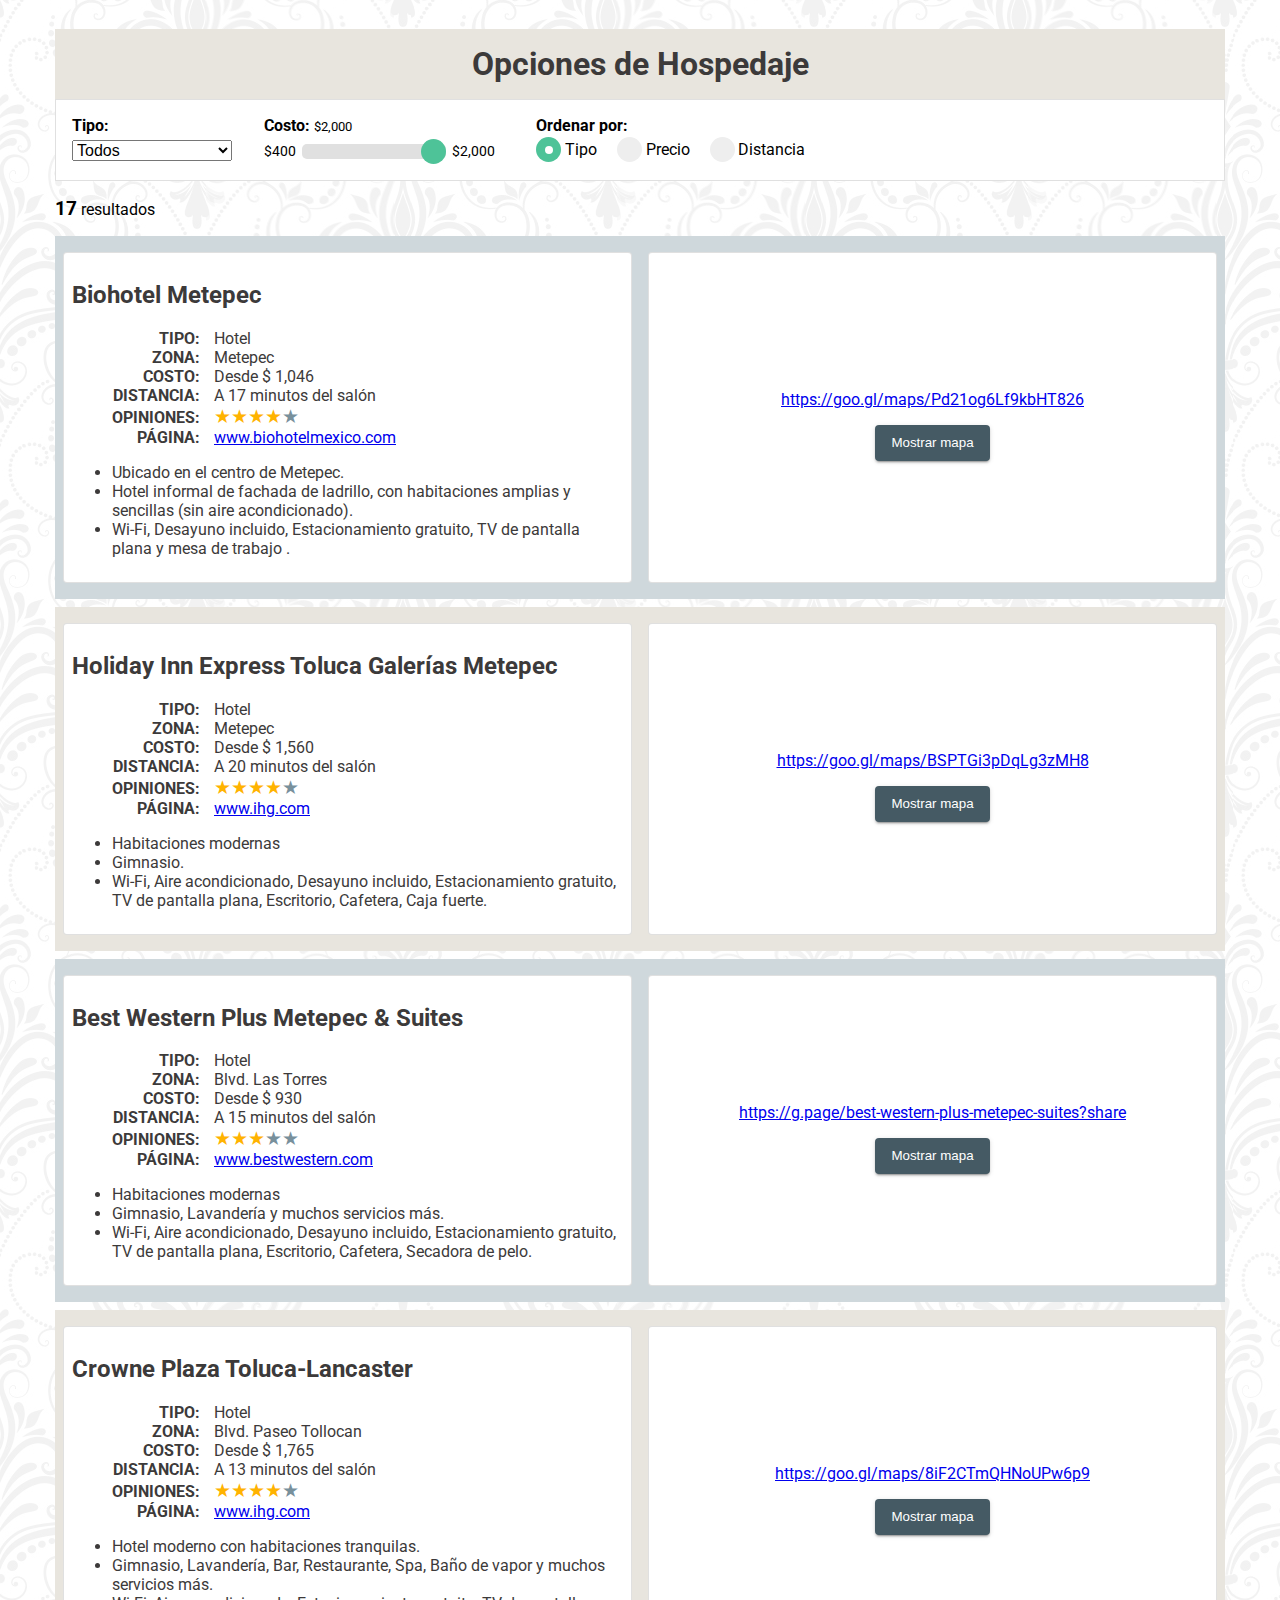
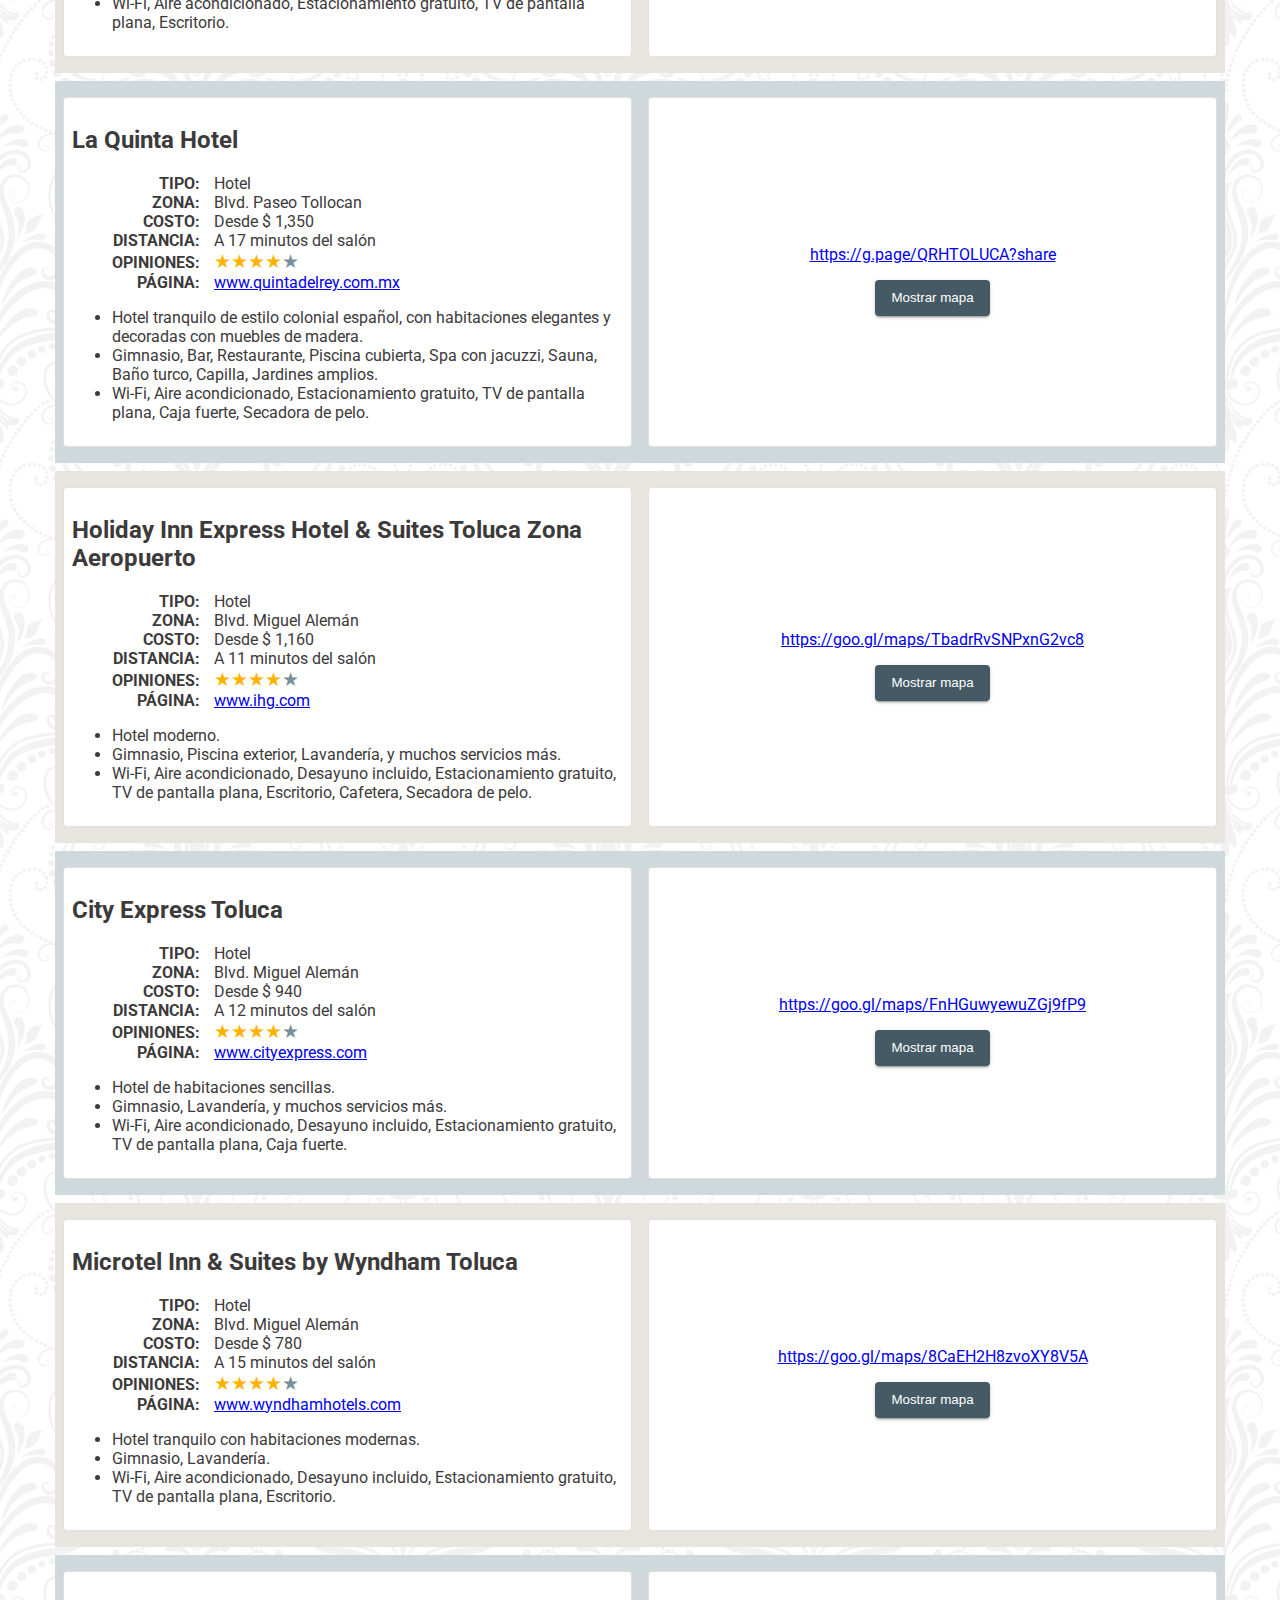
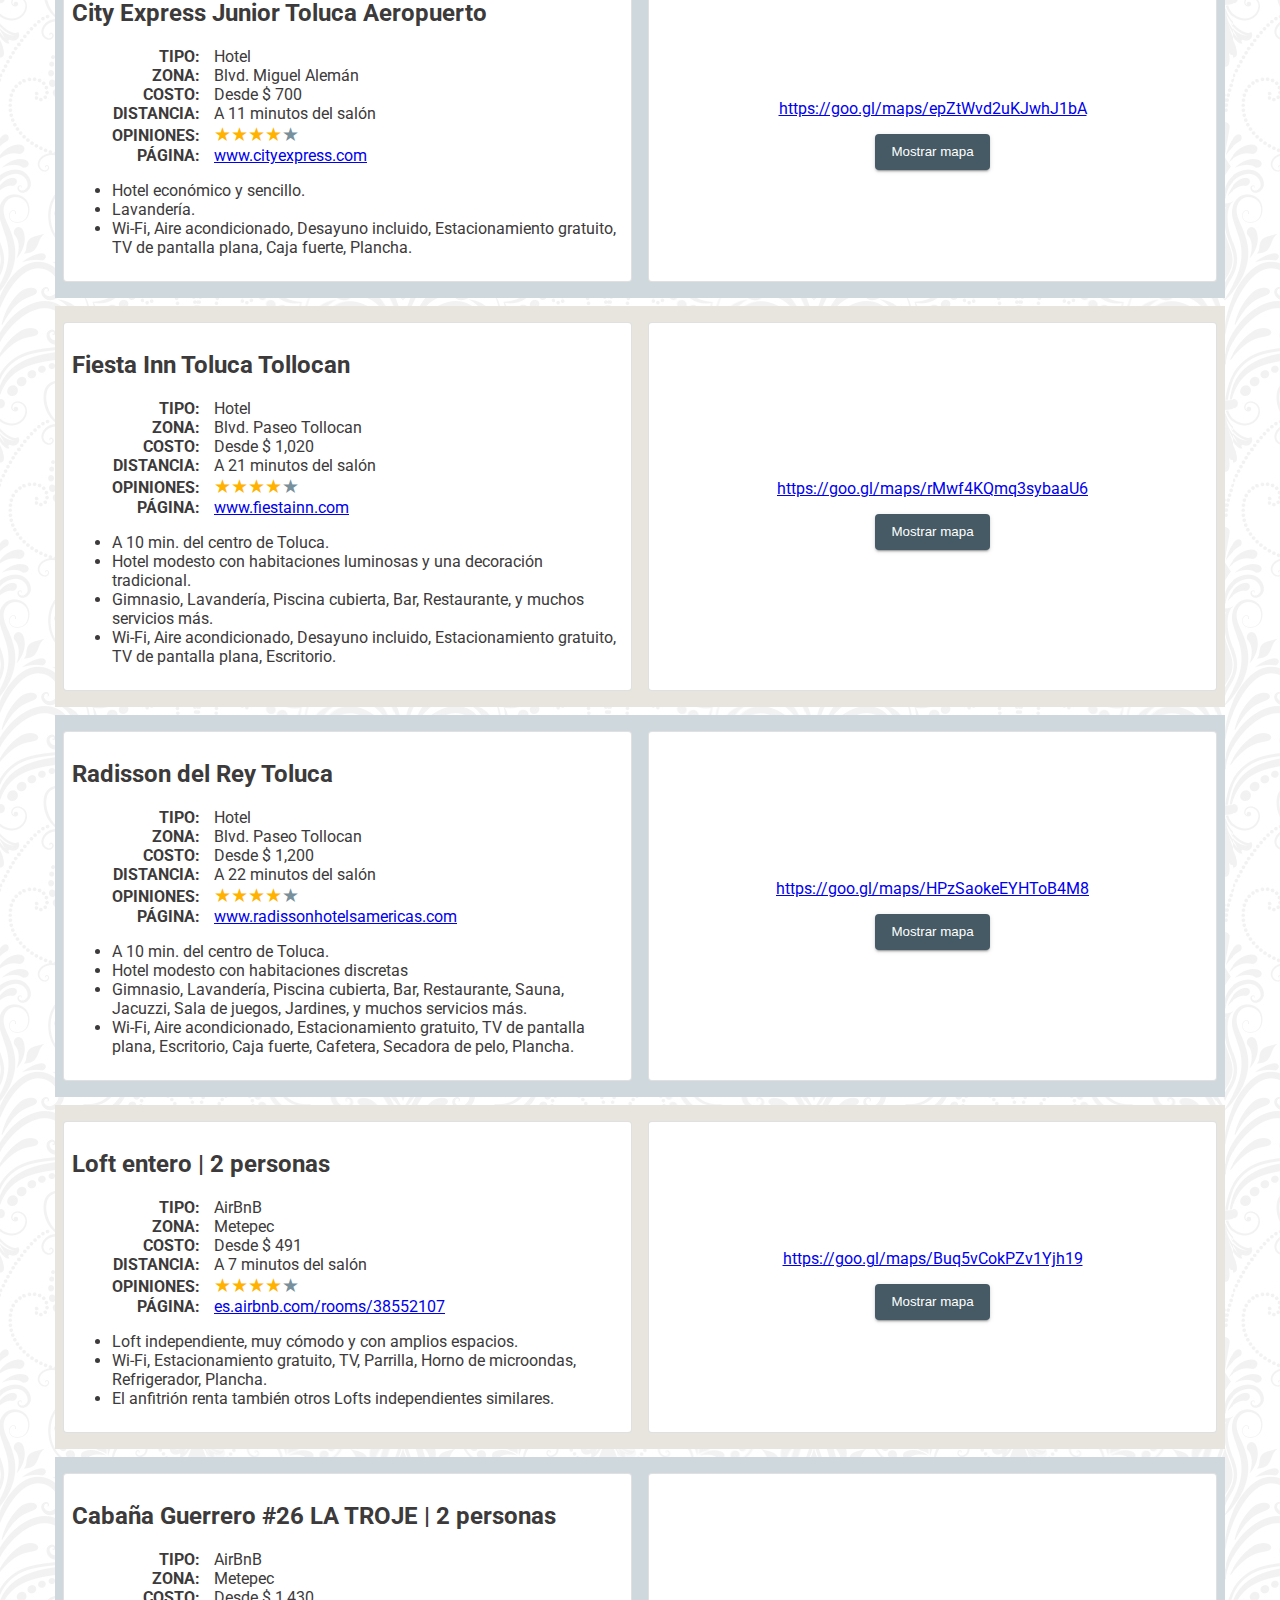
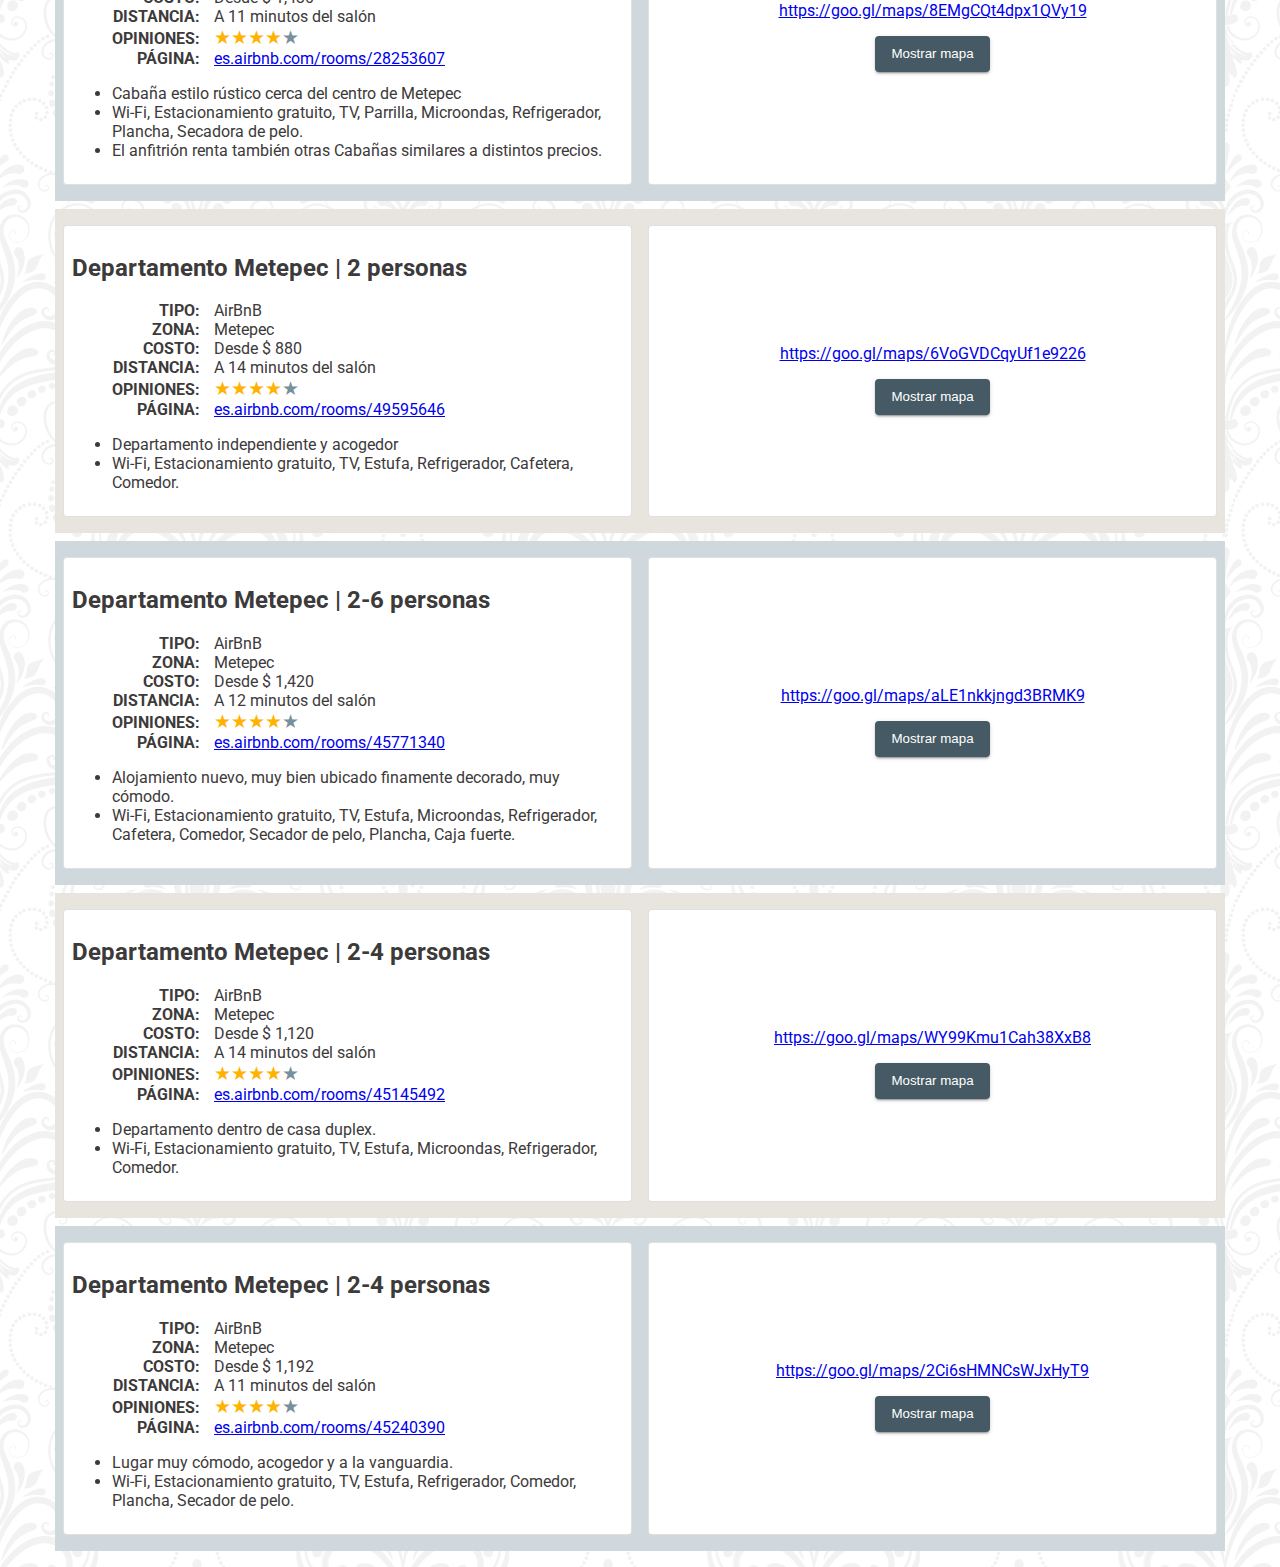
<file: hospedaje.html>
<!DOCTYPE html>
<html lang="es">
<head>
  <meta charset="UTF-8">
  <meta http-equiv="X-UA-Compatible" content="IE=edge">
  <meta name="viewport" content="width=device-width, initial-scale=1.0">
  <link rel="stylesheet" href="hospedaje.css">
  <link rel="preconnect" href="https://fonts.gstatic.com">
  <link rel="stylesheet" href="https://fonts.googleapis.com/css2?family=Roboto&display=swap">
  <title>Hospedaje | Boda Nelly & Héctor</title>
</head>
<body>
  <div class="container">
    <h1>Opciones de Hospedaje</h1>
    <form class="frmFilter">
      <div class="frmInput">
        <label for="typeFilter">Tipo:</label>
        <select id="typeFilter" onchange="filterResults()">
          <option value="Todos">Todos</option>
          <option value="Hotel">Hotel</option>
          <option value="AirBnB">AirBnB</option>
        </select>
      </div>
      <div class="frmInput input-lg">
        <label for="priceFilter">Costo: <span class="slider-value">$2,000</span></label>
        <div class="slider-container">
          <span>$400</span>
          <input id="priceFilter" type="range" min="400" max="2000" step="100" value="2000" class="slider" onchange="filterResults();setSliderVal()">
          <span>$2,000</span>
        </div>
      </div>
      <div class="frmInput input-xl">
        <label>Ordenar por:</label>
        <label class="radio-container">Tipo
          <input type="radio" name="orderBy" checked="checked" value="type" onchange="filterResults()">
          <span class="checkmark"></span>
        </label>
        <label class="radio-container">Precio
          <input type="radio" name="orderBy" value="price" onchange="filterResults()">
          <span class="checkmark"></span>
        </label>
        <label class="radio-container">Distancia
          <input type="radio" name="orderBy" value="distance" onchange="filterResults()">
          <span class="checkmark"></span>
        </label>
      </div>
    </form>
    <p><span id="total" class="total">0</span> resultados</p>
    <div id="hotels" class="hotels"></div>
  </div>
  <script src="hospedaje.js"></script>
</body>
</html>
</file>
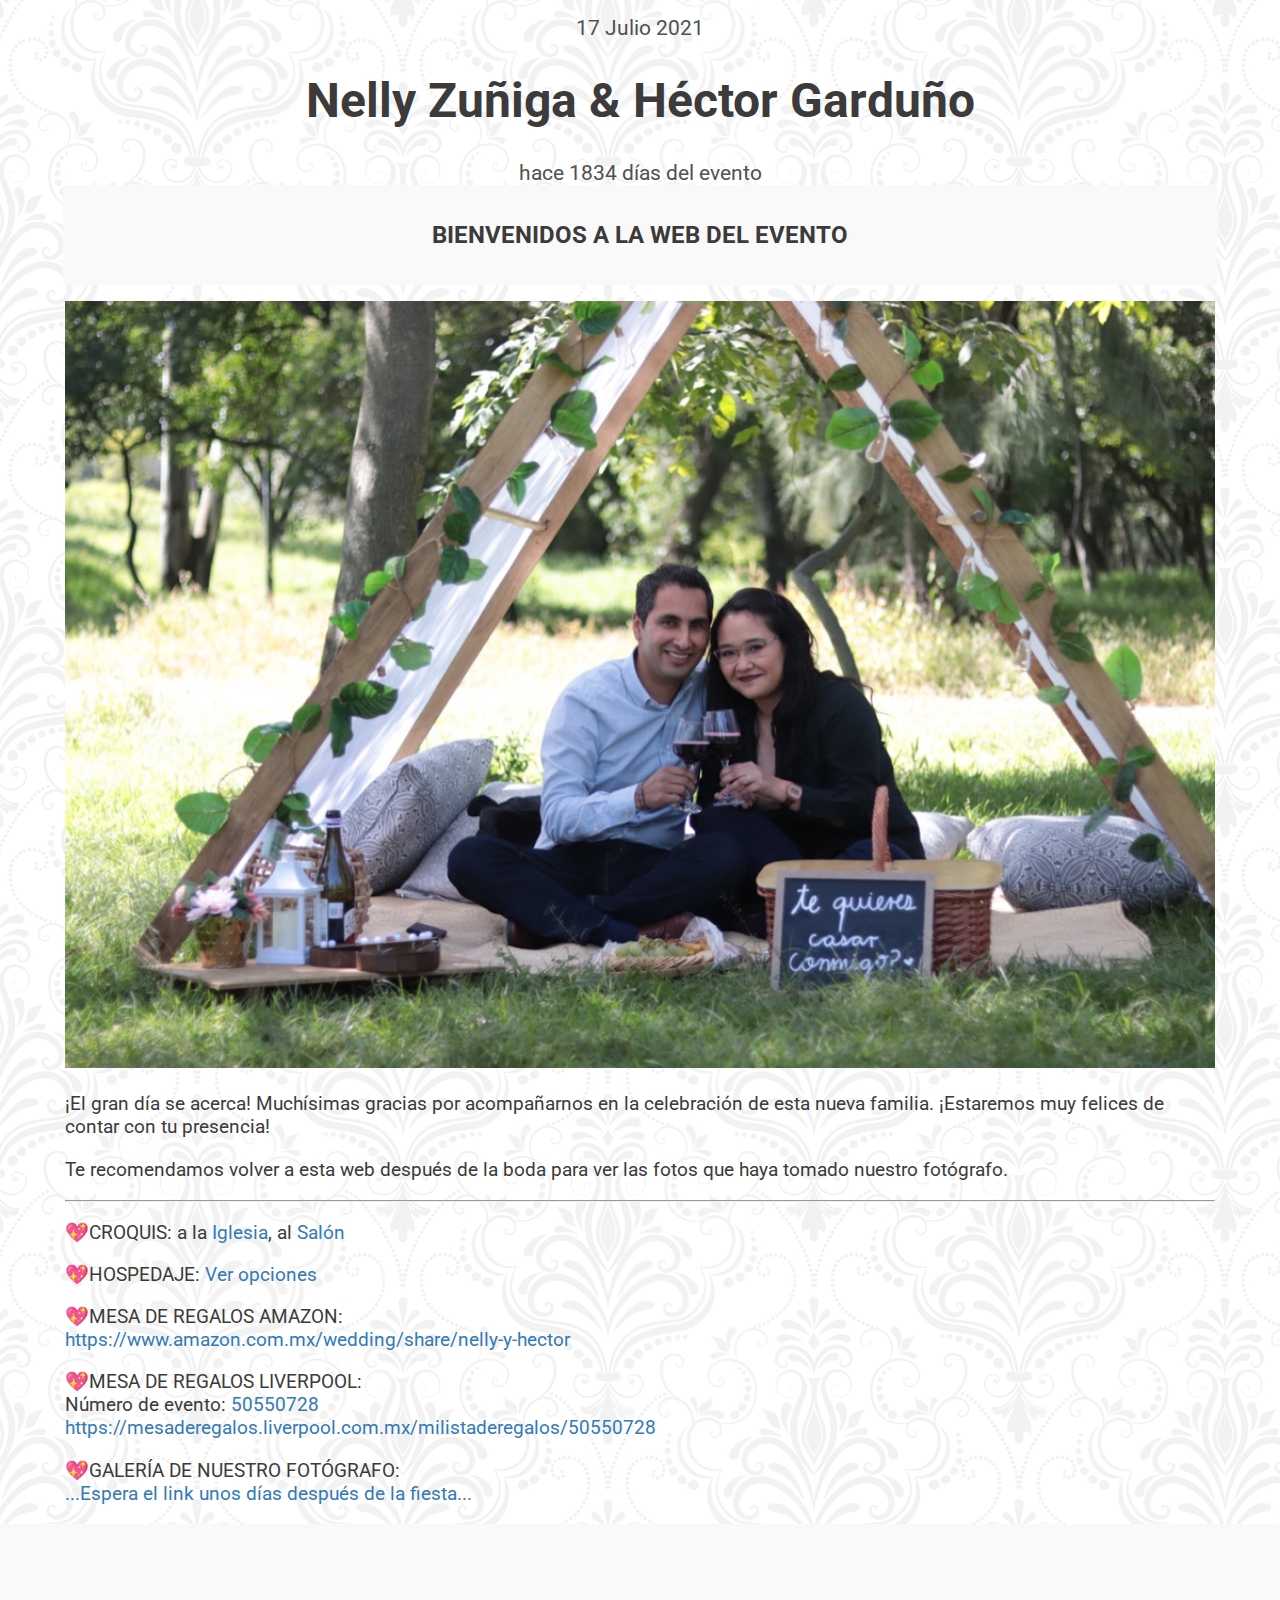
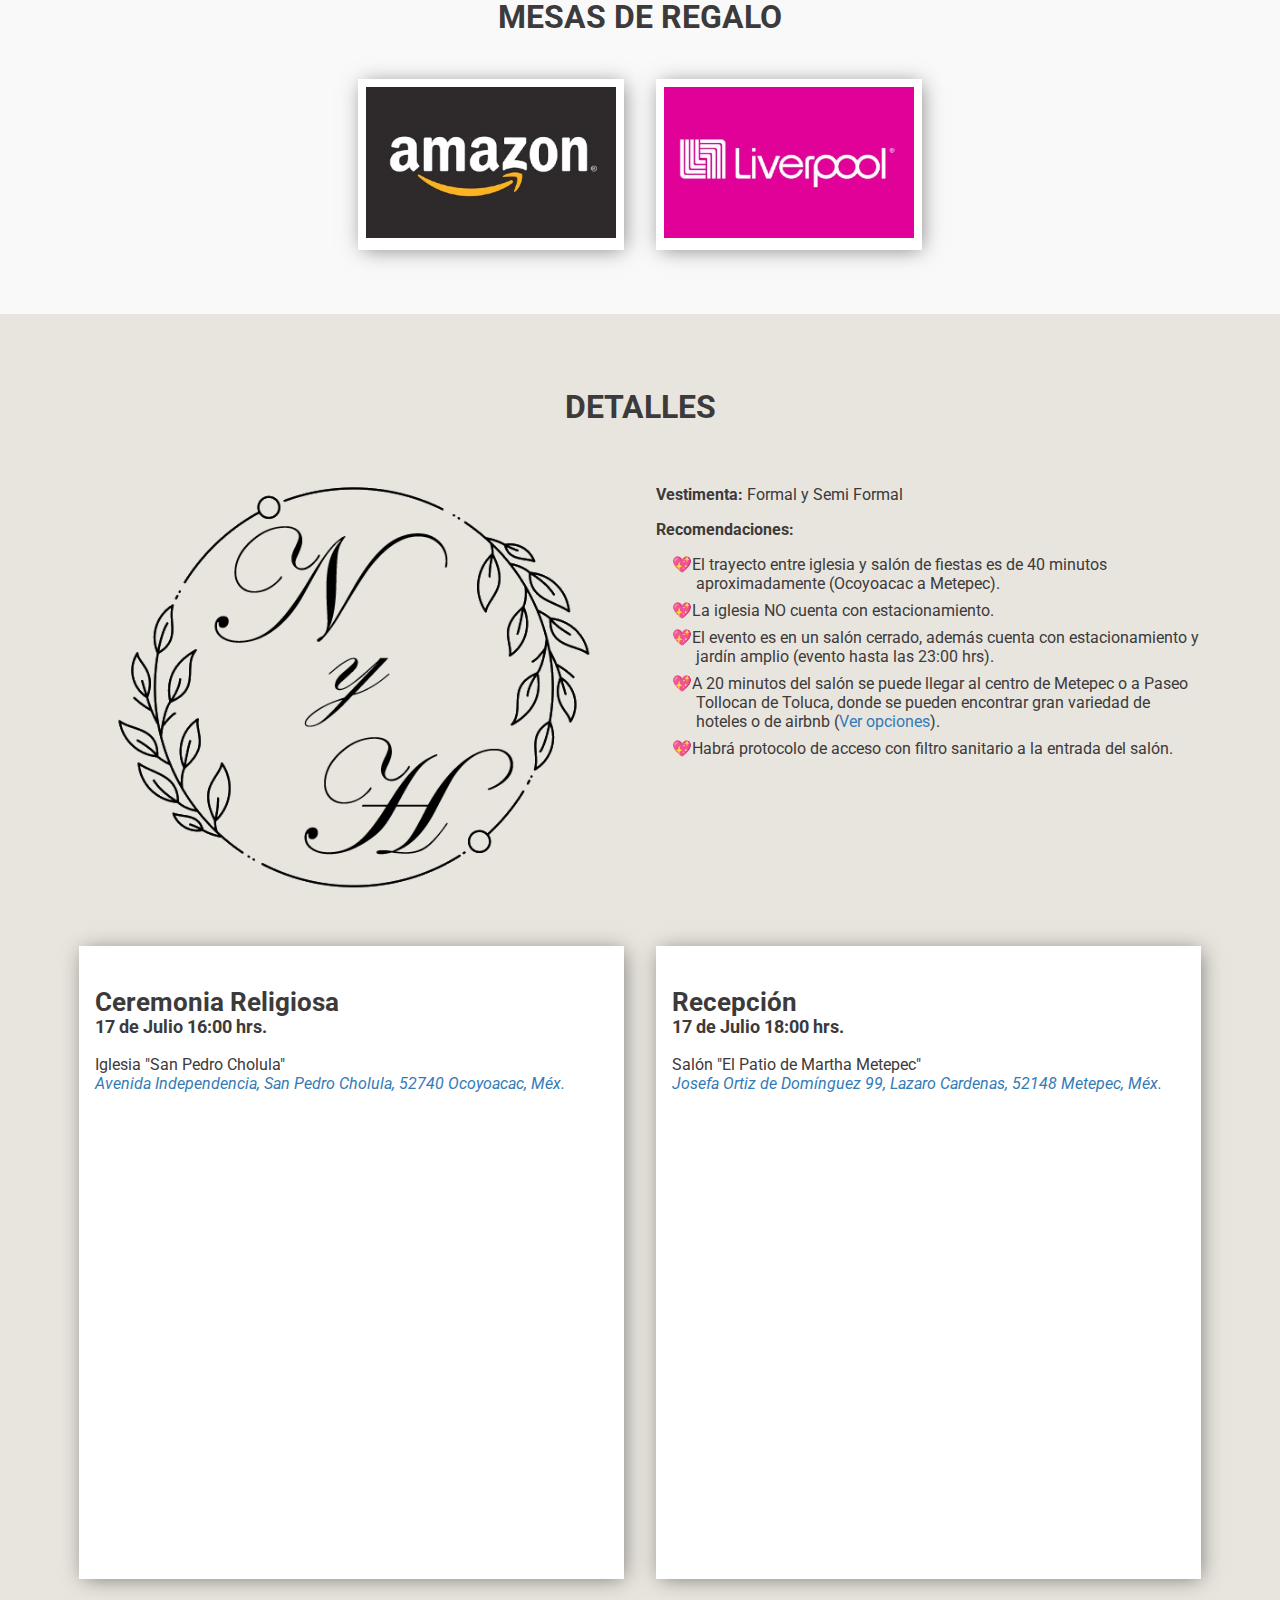
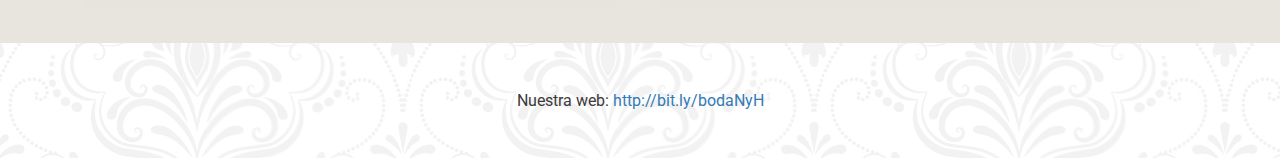
<file: info.html>
<!DOCTYPE html>
<html lang="es">
<head>
  <meta charset="UTF-8">
  <meta http-equiv="X-UA-Compatible" content="IE=edge">
  <meta name="viewport" content="width=device-width, initial-scale=1.0">
  <title>Boda Nelly & Héctor</title>
  <link rel="icon" type="image/png" href="images/logoNyH.png" />
  <link rel="stylesheet" href="info.css">
  <link rel="preconnect" href="https://fonts.googleapis.com">
  <link rel="preconnect" href="https://fonts.gstatic.com" crossorigin>
  <link rel="stylesheet" href="https://fonts.googleapis.com/css2?family=Roboto:wght@400;700&display=swap">
</head>
<body>
  <header class="container">
    <div class="date">17 Julio 2021</div>
    <h1>Nelly Zuñiga & Héctor Garduño</h1>
    <div class="days" id="remainingDays"></div>
    <h2>Bienvenidos a la web del evento</h2>
  </header>

  <section class="container info">
    <img class="wedding-photo" src="images/photoNyH1.jpeg" alt="">
    <p>¡El gran día se acerca! Muchísimas gracias por acompañarnos en la celebración de esta nueva familia. ¡Estaremos muy felices de contar con tu presencia!</p>
    <p>Te recomendamos volver a esta web después de la boda para ver las fotos que haya tomado nuestro fotógrafo.</p>
    <hr>
    <p>💖CROQUIS: a la <a target="_blank" href="http://bit.ly/nyh-croquis1">Iglesia</a>, al <a href="http://bit.ly/nyh-croquis2">Salón</a></p>
    <p>💖HOSPEDAJE: <a target="_blank" href="https://bit.ly/34Z3zyx">Ver opciones</a></p>
    <p>
      💖MESA DE REGALOS AMAZON:<br>
      <a target="_blank" href="https://amzn.to/333lxPa">https://www.amazon.com.mx/wedding/share/nelly-y-hector</a>
    </p>
    <p>
      💖MESA DE REGALOS LIVERPOOL:<br>
      Número de evento: <a>50550728</a><br>
      <a target="_blank" href="https://bit.ly/3nGOQkk">https://mesaderegalos.liverpool.com.mx/milistaderegalos/50550728</a>
    </p>
    <p>
      💖GALERÍA DE NUESTRO FOTÓGRAFO:<br>
      <a>...Espera el link unos días después de la fiesta...</a>
    </p>
  </section>

  <div class="wrapped-container background1">
    <section class="container tables">
      <h2>Mesas de regalo</h2>
      <div class="items">
        <article class="amazon">
          <a target="_blank" href="https://amzn.to/333lxPa"><img src="images/logo-amazon.png" alt="Amazon"></a>
        </article>
        <article class="liverpool">
          <a target="_blank" href="https://bit.ly/3nGOQkk"><img src="images/logo-liverpool.png" alt="Amazon"></a>
        </article>
      </div>
    </section>
  </div>

  <div class="wrapped-container background2">
    <section class="container details">
      <h2>Detalles</h2>
      <div class="row">
        <div class="wedding-logo"><img src="images/logoNyH.png" alt="NyH"></div>
        <div>
          <p><strong>Vestimenta:</strong> Formal y Semi Formal</p>
          <p><strong>Recomendaciones:</strong></p>
          <ul>
            <li>El trayecto entre iglesia y salón de fiestas es de 40 minutos aproximadamente (Ocoyoacac a Metepec).</li>
            <li>La iglesia NO cuenta con estacionamiento.</li>
            <li>El evento es en un salón cerrado, además cuenta con estacionamiento y jardín amplio (evento hasta las 23:00 hrs).</li>
            <li>A 20 minutos del salón se puede llegar al centro de Metepec o a Paseo Tollocan de Toluca, donde se pueden encontrar gran variedad de hoteles o de airbnb (<a href="https://bit.ly/34Z3zyx">Ver opciones</a>).</li>
            <li>Habrá protocolo de acceso con filtro sanitario a la entrada del salón.</li>
          </ul>
        </div>
      </div>
      <div class="row">
        <div>
          <div class="box">
            <div class="box-info">
              <h3>Ceremonia Religiosa</h3>
              <p class="hours">17 de Julio 16:00 hrs.</p>
              <p>Iglesia "San Pedro Cholula"</p>
              <p><em><a href="#" onclick="openMap(this)" target="_blank" data-link="19.264592193595757,-99.48632374842286">Avenida Independencia, San Pedro Cholula, 52740 Ocoyoacac, Méx.</a></em></p>
              <iframe src="https://www.google.com/maps/embed?pb=!1m18!1m12!1m3!1d15065.58263052657!2d-99.4926705120531!3d19.26515279167362!2m3!1f0!2f0!3f0!3m2!1i1024!2i768!4f13.1!3m3!1m2!1s0x85cdf44f1b97cb37%3A0xfffde5e42959cdbd!2sIglesia%20San%20Pedro!5e0!3m2!1ses-419!2smx!4v1624338038800!5m2!1ses-419!2smx" allowfullscreen="" loading="lazy"></iframe>
            </div>
          </div>
        </div>
        <div>
          <div class="box">
            <div class="box-info">
              <h3>Recepción</h3>
              <p class="hours">17 de Julio 18:00 hrs.</p>
              <p>Salón "El Patio de Martha Metepec"</p>
              <p><em><a href="#" onclick="openMap(this)" target="_blank" data-link="19.25230234864036,-99.56356706557703">Josefa Ortiz de Domínguez 99, Lazaro Cardenas, 52148 Metepec, Méx.</a></em></p>
              <iframe src="https://www.google.com/maps/embed?pb=!1m18!1m12!1m3!1d5275.887224887126!2d-99.56792414914781!3d19.251732838973435!2m3!1f0!2f0!3f0!3m2!1i1024!2i768!4f13.1!3m3!1m2!1s0x0%3A0x3ae16aeea585ae2b!2sEl%20Patio%20de%20Martha!5e0!3m2!1ses-419!2smx!4v1624338078908!5m2!1ses-419!2smx" allowfullscreen="" loading="lazy"></iframe>
            </div>
          </div>
        </div>
      </div>
    </section>
  </div>

  <footer class="container">
    <p>Nuestra web: <a href="http://bit.ly/bodaNyH">http://bit.ly/bodaNyH</a></p>
  </footer>

  <script src="info.js"></script>
</body>
</html>
</file>
<file: hospedaje.css>
body {
  background: url('images/patron.png');
  font-family: 'Roboto', sans-serif;
  display: flex;
  justify-content: center;
}
@media (max-width: 767px) {
  .container { width: 100%; }
}
@media (min-width: 768px) {
  .container { width: 750px; }
}
@media (min-width: 992px) {
  .container { width: 970px; }
}
@media (min-width: 1200px) {
  .container { width: 1170px; }
}
h1 {
  background: #e8e5de;
  color: #3c3a3a;
  text-align: center;
  padding: 0.5em;
  margin-bottom: 0;
}
.hotels article:nth-child(odd) {
  background: #cfd8dc;
}
.hotels article:nth-child(even) {
  background: #e8e5de;
}
article {
  display: flex;
  justify-content: space-between;
  flex-wrap: nowrap;
  margin: 0.5em 0;
}
@media (max-width: 767px) {
  article { flex-direction: column; }
}
@media (min-width: 768px) {
  article { flex-direction: column; }
}
@media (min-width: 992px) {
  article { flex-direction: row; }
}
@media (min-width: 1200px) {
  article { flex-direction: row; }
}
article > div {
 margin: 1em 0.5em;
 padding: 0.5em;
 border: 1px solid rgba(0,0,0,.12);
 background: #fff;
 border-radius: 4px;
 width: calc(100% - 2.2em);
}
article .description {
  color: #3c3a3a;
}
article .description ul.desc-1 li {
  list-style: none;
  padding: 0;
}
article .description ul.desc-1 span.title {
  display: inline-block;
  width: 5.5em;
  font-weight: bold;
  text-align: right;
  margin-right: 10px;
}
article .description ul.desc-1 span.stars-fill {
  font-size: 1.2em;
  color: #FFB300;
}
article .description ul.desc-1 span.stars-empty {
  font-size: 1.2em;
  color: #78909C;
}
article .map {
  display: flex;
  flex-direction: column;
  align-items: center;
  justify-content: center;
}
article .map button {
  background-color: #455a64;
  color: #fff;
  cursor: pointer;
  outline: none;
  border: none;
  white-space: nowrap;
  text-decoration: none;
  vertical-align: baseline;
  text-align: center;
  min-width: 64px;
  line-height: 36px;
  padding: 0 16px;
  border-radius: 4px;
  box-shadow: 0 3px 1px -2px rgb(0 0 0 / 20%), 0 2px 2px 0 rgb(0 0 0 / 14%), 0 1px 5px 0 rgb(0 0 0 / 12%);
}
article .map iframe {
  width: 100%;
  height: 400px;
  border: 1px solid rgba(0,0,0,.12);
  display: none;
}



.frmFilter {
  display: flex;
  justify-content: flex-start;
  background: #fff;
  border: 1px solid rgba(0,0,0,.12);
}
@media (max-width: 767px) {
  .frmFilter { flex-direction: column; }
}
@media (min-width: 768px) {
  .frmFilter { flex-direction: row; }
}
@media (min-width: 992px) {
  .frmFilter { flex-direction: row; }
}
@media (min-width: 1200px) {
  .frmFilter { flex-direction: row; }
}
.frmInput {
  width: 10em;
  margin: 1em;
}
.frmInput.input-lg {
  width: 15em;
}
.frmInput.input-xl {
  width: 25em;
}
.frmInput input,
.frmInput select {
  font-size: 1em;
  width: 100%;
}
.frmInput label {
  display: block;
  margin-bottom: 0.3em;
  font-weight: bold;
}
.total {
  font-weight: bold;
  font-size: 1.2em;
}




.slider-value {
  font-weight: normal;
  font-size: 0.8em;
}
.slider-container span {
  font-size: .85em;
  display: inline-block;
  vertical-align: middle;
}
.slider-container input {
  width: calc(100% - 6em) !important;
  vertical-align: middle;
}
.slider {
  -webkit-appearance: none;
  width: 100%;
  height: 15px;
  border-radius: 5px;
  background: #d3d3d3;
  outline: none;
  opacity: 0.7;
  -webkit-transition: .2s;
  transition: opacity .2s;
}
.slider:hover {
  opacity: 1;
}
.slider::-webkit-slider-thumb {
  -webkit-appearance: none;
  appearance: none;
  width: 25px;
  height: 25px;
  border-radius: 50%;
  background: #04AA6D;
  cursor: pointer;
}
.slider::-moz-range-thumb {
  width: 25px;
  height: 25px;
  border-radius: 50%;
  background: #04AA6D;
  cursor: pointer;
}



.radio-container {
  display: inline-block !important;
  position: relative;
  padding-left: 1.8em;
  padding-right: 1em;
  vertical-align: middle;
  cursor: pointer;
  font-size: 1em;
  font-weight: normal !important;
  -webkit-user-select: none;
  -moz-user-select: none;
  -ms-user-select: none;
  user-select: none;
}
.radio-container input {
  position: absolute;
  opacity: 0;
  cursor: pointer;
  width: 0 !important;
  vertical-align: middle;
}
.checkmark {
  position: absolute;
  top: -3px;
  left: 0;
  height: 25px;
  width: 25px;
  background-color: #eee;
  border-radius: 50%;
  vertical-align: middle;
}
.radio-container:hover input ~ .checkmark {
  background-color: #ccc;
}
.radio-container:hover input:checked ~ .checkmark {
  opacity: 1;
}
.radio-container input:checked ~ .checkmark {
  background-color: #04AA6D;
  opacity: 0.7;
}
.checkmark:after {
  content: "";
  position: absolute;
  display: none;
}
.radio-container input:checked ~ .checkmark:after {
  display: block;
}
.radio-container .checkmark:after {
 	top: 9px;
	left: 9px;
	width: 8px;
	height: 8px;
	border-radius: 50%;
	background: white;
}
</file>
<file: info.css>
:root {
  --gray-one: #515151;
  --gray-two: #3c3a3a;
  --brown-one: #f9f9f9;
  --brown-two: #e8e5de;
}


body {
  margin: 0;
  display: flex;
  flex-direction: column;
  justify-content: center;
  align-items: center;
  background: url('images/patron.png');
  font-family: 'Roboto', sans-serif;
  color: var(--gray-two);
}
p { word-wrap: break-word; }
a {
  color: #337ab7;
  text-decoration: none;
}
a:hover,
a:focus {
  color: #23527c;
  text-decoration: underline;
}
a:focus {
  outline: 5px auto -webkit-focus-ring-color;
  outline-offset: -2px;
}
a:active,
a:hover {
  outline: 0;
}
a:-webkit-any-link:focus-visible {
  outline-offset: 1px;
}
.container {
  padding: 0 0.5em;
  width: 100%;
  box-sizing: border-box;
}
.wrapped-container {
  display: flex;
  flex-direction: column;
  justify-content: center;
  align-items: center;
  width: 100%;
}
.background1 { background-color: var(--brown-one); }
.background2 { background-color: var(--brown-two); }


header {
  margin: 1em 0;
  text-align: center;
}
header .date,
header .days {
  font-size: 1.3em;
  color: var(--gray-one);
}
header h1 { font-size: 3em; }
header h2 {
  margin: 0;
  padding: 1.5em 0;
  background-color: var(--brown-one);
  font-size: 1.5em;
  text-transform: uppercase;
}


.info { font-size: 1.2em; }
.info .wedding-photo { width: 100%; }


.tables { padding: 3em 0; }
.tables h2 {
  font-size: 2em;
  text-transform: uppercase;
  text-align: center;
}
.tables .items {
  display: flex;
  justify-content: center;
  align-items: center;
}
@media (max-width: 640px) {
  .tables .items { flex-direction: column; }
}
.tables .items article {
  width: 250px;
  padding: 0.5em;
  margin: 1em;
  background-color: #fff;
  box-shadow: 2px 2px 20px -3px rgb(0 0 0 / 50%);
  transition: .3s cubic-bezier(.37,.01,.43,1);
}
.tables .items article:hover,
.tables .items article a:focus {
  transform: scale(1.1);
}
.tables .items article img { width: 100%; }


.details { padding: 3em .5em; }
.details h2 {
  font-size: 2em;
  text-transform: uppercase;
  text-align: center;
}
.details .row {
  display: flex;
  flex-direction: column;
  justify-content: center;
  align-items: center;
}
.details .row > div {
  margin: 1em;
  width: 100%;
}
.details .row .wedding-logo { text-align: center; }
.details .row img {
  max-width: 500px;
  width: 100%;
}
.details .row ul {
  list-style: none;
  margin: 0;
}
.details .row ul li {
  text-indent: -1.5em;
  margin: .5em 0;
}
.details .row ul li::before {
  content: '💖';
}
.details .box {
  display: flex;
}
.details .box .box-info {
  padding: 1em;
  width: 100%;
  background-color: #fff;
  box-shadow: 2px 2px 20px -3px rgb(0 0 0 / 50%);
}
.details .box p { margin: 0; }
.details .box h3 {
  font-size: 1.6em;
  margin-bottom: 0;
} 
.details .box .hours { 
  font-weight: bold;
  font-size: 1.1em;
  margin-bottom: 1em;
}
.details .box iframe {
  width: 100%;
  height: 450px;
  border: 0;
  margin-top: 1em;
}


footer {
  text-align: center;
  margin: 2em;
}


@media (max-width: 767px) {
  header .date,
  header .days {
    font-size: 1em;
  }
  header h1 { font-size: 2.2em; }
  header h2 { font-size: 0.9em; }
}
@media (min-width: 768px) {
  .container { width: 750px; }
}
@media (min-width: 992px) {
  .container { width: 970px; }
  .details .row {
    flex-direction: row;
    justify-content: center;
    align-items: flex-start;
  }
  .details .row > div {
    width: 50%;
  }
}
@media (min-width: 1200px) {
  .container { width: 1170px; }
}
</file>
